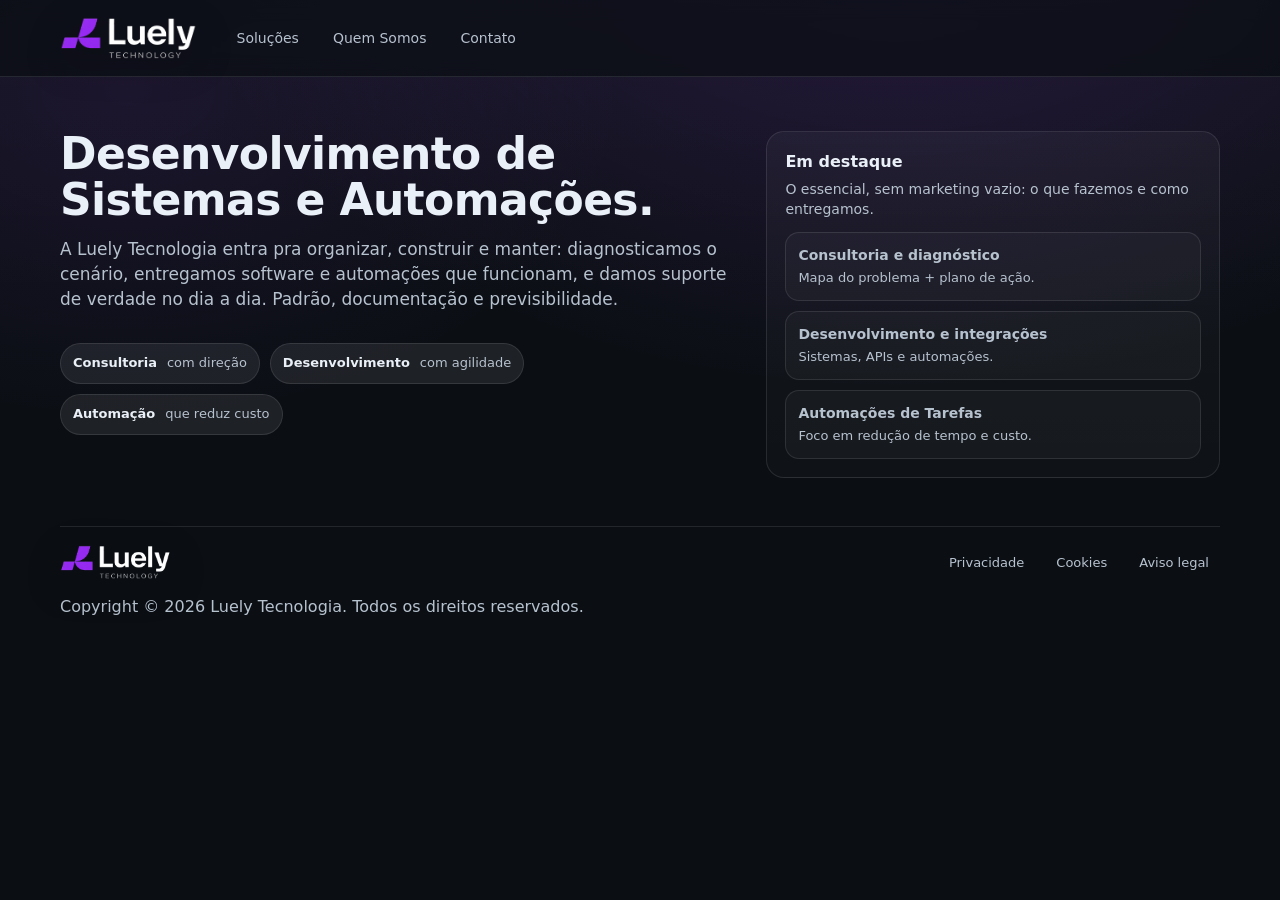
<file: index.html>
<!DOCTYPE html>
<html lang="pt-BR">
<head>
  <meta charset="utf-8" />
  <meta name="viewport" content="width=device-width,initial-scale=1" />
  <title>Luely Tecnologia | Desenvolvimento de Sistemas e Automações.</title>
  <meta name="description" content="Luely Tecnologia — consultoria de TI, desenvolvimento, automação e suporte para empresas (B2B) e pessoa física. Padrão, previsibilidade e resolução." />
  <meta name="theme-color" content="#0b0f14" />

  <link rel="icon" type="image/png" href="images/icon.png" />
  <link rel="stylesheet" href="css/styles.css" />

  <!-- Google tag (gtag.js) -->
  <script async src="https://www.googletagmanager.com/gtag/js?id=G-B98K4P756R"></script>
  <script>
    window.dataLayer = window.dataLayer || [];
    function gtag(){dataLayer.push(arguments);}
    gtag('js', new Date());
    gtag('config', 'G-B98K4P756R');
  </script>

  <script type="application/ld+json">
  {
   "@context": "https://schema.org",
   "@type": "Organization",
   "name": "Luely Tecnologia",
   "url": "https://www.luely.com.br",
   "logo": "https://www.luely.com.br/images/logo5.png"
  }
  </script>
</head>

<body>
  <!-- TOP NAV -->
  <header class="topbar">
    <div class="wrap">
      <div class="row">
        <a class="brand" href="/" aria-label="Luely Tecnologia">
          <img src="images/logo5.png" alt="Luely Tecnologia" />
        </a>

        <!-- Botão do menu (aparece no celular via CSS) 
        <button class="menu-btn" id="menuBtn" aria-label="Abrir menu" aria-expanded="false" aria-controls="mainNav">
          -->
          
        </button>

        <!-- Seu NAV, só adicionei id e class para mobile -->
        <nav id="mainNav" class="nav" aria-label="Navegação principal">
          <!-- mantém comentado como você deixou -->
          
          <a href="solucoes.html">Soluções</a>
          <a href="quem-somos.html">Quem Somos</a>
          <a href="contato.html">Contato</a>
                    
        </nav>

        <div class="actions">
          <!--
          <a class="btn primary" href="mailto:contato@luely.com.br">contate-nos</a>
          -->
        </div>
      </div>
    </div>
  </header>

  <main>
    <!-- HERO -->
    <section class="hero">
      <div class="wrap">
        <div class="grid">
          <div>
            <h1>Desenvolvimento de Sistemas e Automações.</h1>
            <p class="lead">
              A Luely Tecnologia entra pra organizar, construir e manter: diagnosticamos o cenário, entregamos software e automações
              que funcionam, e damos suporte de verdade no dia a dia. Padrão, documentação e previsibilidade.
            </p>

            <!-- você deixou vazio; mantive, mas se quiser CTA aqui depois, dá -->
            <div class="actions hero-actions">
            </div>

            <div class="kpis" aria-label="Destaques">
              <span class="chip"><b>Consultoria</b> com direção</span>
              <span class="chip"><b>Desenvolvimento</b> com agilidade</span>
              <span class="chip"><b>Automação</b> que reduz custo</span>
            </div>
          </div>

          <aside class="panel" aria-label="Destaques rápidos">
            <h3>Em destaque</h3>
            <p>O essencial, sem marketing vazio: o que fazemos e como entregamos.</p>

            <div class="mini">
              <a href="#solucoes">
                <p class="t">Consultoria e diagnóstico</p>
                <p class="d">Mapa do problema + plano de ação.</p>
              </a>
              <a href="#solucoes">
                <p class="t">Desenvolvimento e integrações</p>
                <p class="d">Sistemas, APIs e automações.</p>
              </a>
              <a href="mailto:contato@luely.com.br">
                <p class="t">Automações de Tarefas</p>
                <p class="d">Foco em redução de tempo e custo.</p>
              </a>
            </div>
          </aside>
        </div>
      </div>
    </section>

    <!-- (Você não colou a seção #solucoes aqui; deixei como está no seu HTML) -->

    <!-- FOOTER (fim da página) -->
    <footer class="footer">
      <div class="wrap">
        <div class="footgrid">
          <div>
            <a class="brand" href="#" aria-label="Luely Tecnologia">
              <img src="images/logo5.png" alt="Luely Tecnologia" style="height:34px" />
            </a>
            <p class="tiny">
              Copyright © <span id="y"></span> Luely Tecnologia. Todos os direitos reservados.
            </p>
          </div>

          <div class="links" aria-label="Links do rodapé">
            <a href="privacidade.html">Privacidade</a>
            <a href="cookies.html">Cookies</a>
            <a href="aviso-legal.html">Aviso legal</a>
          </div>
        </div>
      </div>
    </footer>
  </main>

  <script src="js/main.js"></script>
</body>
</html>
</file>
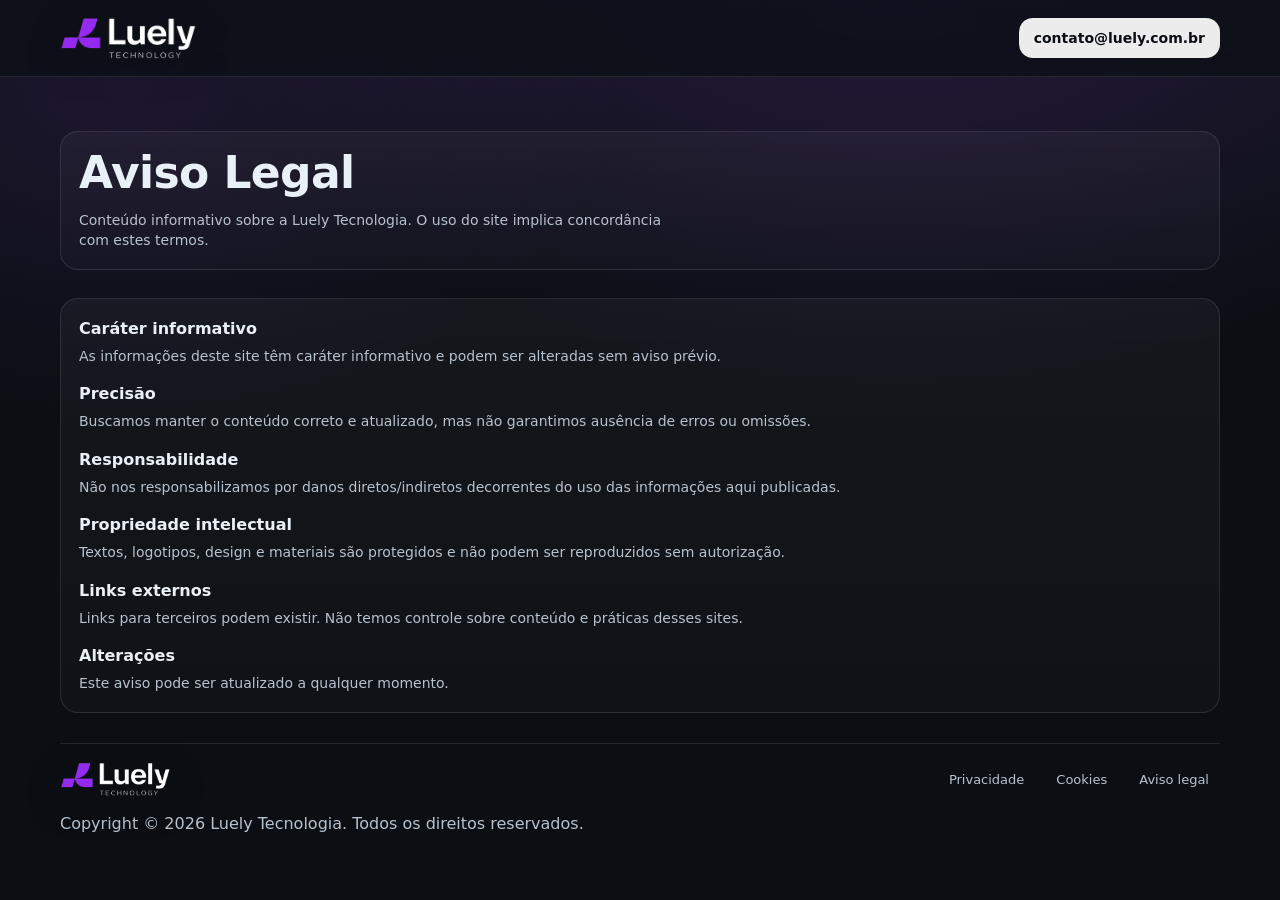
<file: aviso-legal.html>
<!DOCTYPE html>
<html lang="pt-BR">
<head>
  <meta charset="utf-8" />
  <meta name="viewport" content="width=device-width,initial-scale=1" />
  <title>Aviso Legal | Luely Tecnologia</title>
  <meta name="theme-color" content="#0b0f14" />

  <link rel="icon" type="image/png" href="images/icon.png" />
  <link rel="stylesheet" href="css/styles.css" />
</head>

<body>
  <header class="topbar">
    <div class="wrap">
      <div class="row">
        <a class="brand" href="index.html" aria-label="Luely Tecnologia">
          <img src="images/logo5.png" alt="Luely Tecnologia" />
        </a>

        <nav aria-label="Navegação principal">
          <!--
          <a href="index.html#solucoes">Soluções</a>
          <a href="mailto:contato@luely.com.br">Contato</a>
          -->
        </nav>

        <div class="actions">
          <a class="btn primary" href="mailto:contato@luely.com.br">contato@luely.com.br</a>
        </div>
      </div>
    </div>
  </header>

  <main>
    <section class="hero" style="padding-bottom: 28px;">
      <div class="wrap">
        <div class="panel">
          <h1 style="margin-top:0;">Aviso Legal</h1>
          <p class="lead" style="margin-bottom:0;">
            Conteúdo informativo sobre a Luely Tecnologia. O uso do site implica concordância com estes termos.
          </p>
        </div>
      </div>
    </section>

    <section style="padding-top: 0;">
      <div class="wrap">
        <div class="panel">
          <h3>Caráter informativo</h3>
          <p>As informações deste site têm caráter informativo e podem ser alteradas sem aviso prévio.</p>

          <h3 style="margin-top:16px;">Precisão</h3>
          <p>Buscamos manter o conteúdo correto e atualizado, mas não garantimos ausência de erros ou omissões.</p>

          <h3 style="margin-top:16px;">Responsabilidade</h3>
          <p>Não nos responsabilizamos por danos diretos/indiretos decorrentes do uso das informações aqui publicadas.</p>

          <h3 style="margin-top:16px;">Propriedade intelectual</h3>
          <p>Textos, logotipos, design e materiais são protegidos e não podem ser reproduzidos sem autorização.</p>

          <h3 style="margin-top:16px;">Links externos</h3>
          <p>Links para terceiros podem existir. Não temos controle sobre conteúdo e práticas desses sites.</p>

          <h3 style="margin-top:16px;">Alterações</h3>
          <p>Este aviso pode ser atualizado a qualquer momento.</p>
        </div>
      </div>
    </section>

    <footer class="footer">
      <div class="wrap">
        <div class="footgrid">
          <div>
            <a class="brand" href="index.html" aria-label="Luely Tecnologia">
              <img src="images/logo5.png" alt="Luely Tecnologia" style="height:34px" />
            </a>
            <p class="tiny">Copyright © <span id="y"></span> Luely Tecnologia. Todos os direitos reservados.</p>
          </div>

          <div class="links" aria-label="Links do rodapé">
            <a href="privacidade.html">Privacidade</a>
            <a href="cookies.html">Cookies</a>
            <a href="aviso-legal.html">Aviso legal</a>
          </div>
        </div>
      </div>
    </footer>
  </main>

  <script src="js/main.js"></script>
</body>
</html>
</file>
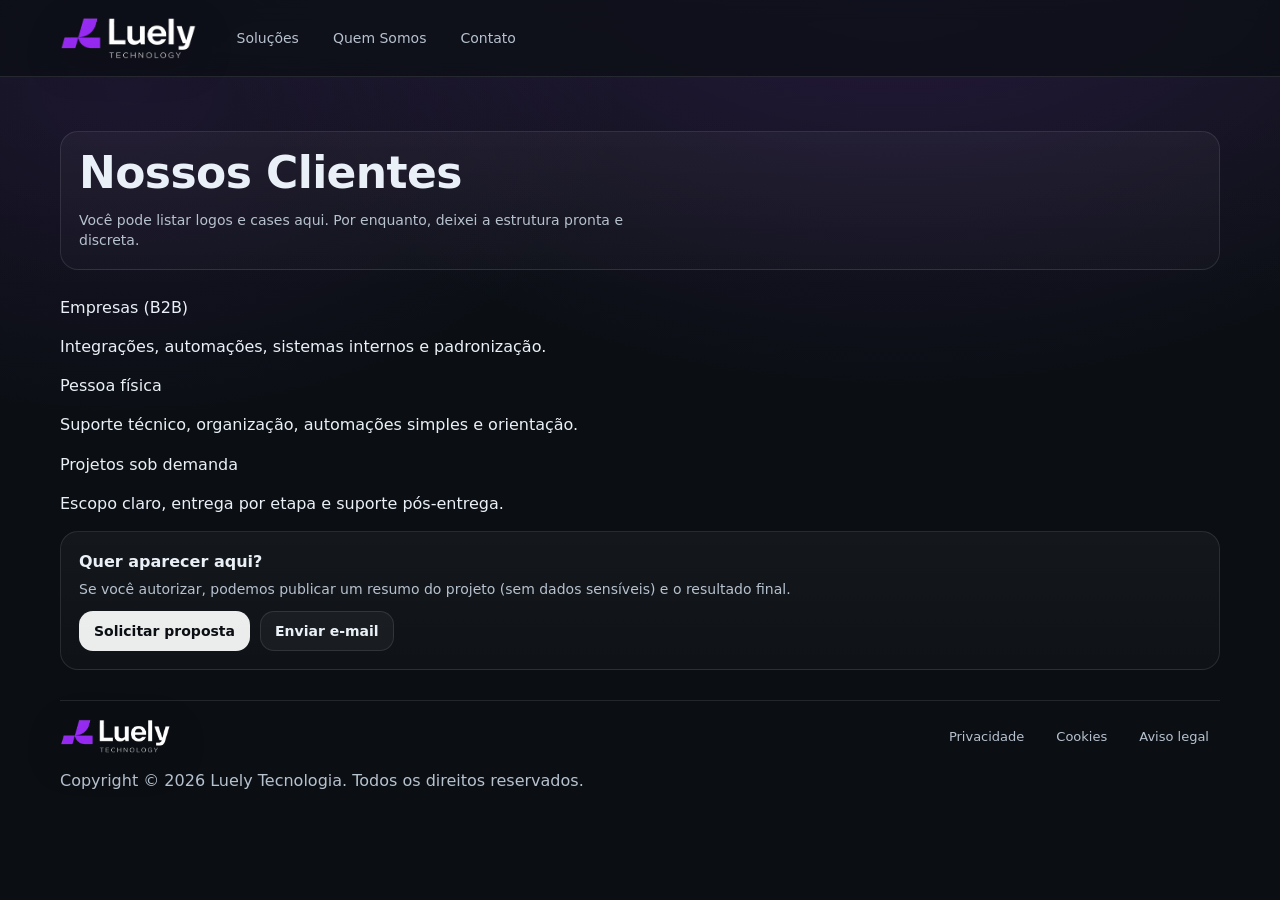
<file: clientes.html>
<!DOCTYPE html>
<html lang="pt-BR">
<head>
  <meta charset="utf-8" />
  <meta name="viewport" content="width=device-width,initial-scale=1" />
  <title>Nossos Clientes | Luely Tecnologia</title>
  <meta name="description" content="Nossos clientes e tipos de projetos atendidos pela Luely Tecnologia." />
  <meta name="theme-color" content="#0b0f14" />

  <link rel="icon" type="image/png" href="images/icon.png" />
  <link rel="stylesheet" href="css/styles.css" />
</head>

<body>
  <header class="topbar">
    <div class="wrap">
      <div class="row">
         <a class="brand" href="/" aria-label="Luely Tecnologia">
          <img src="images/logo5.png" alt="Luely Tecnologia" />
        </a>
        <!--
        <button class="menu-btn" id="menuBtn" aria-label="Abrir menu" aria-expanded="false" aria-controls="mainNav">☰</button>
        -->
        <nav id="mainNav" class="nav" aria-label="Navegação principal">
          <a href="solucoes.html">Soluções</a>
          <a href="quem-somos.html">Quem Somos</a>
          <a href="contato.html">Contato</a>
        </nav>

        <div class="actions">
        <!--
          <a class="btn primary" href="mailto:contato@luely.com.br">contate-nos</a>
        -->
        </div>
      </div>
    </div>
  </header>

  <main>
    <section class="hero" style="padding-bottom: 10px;">
      <div class="wrap">
        <div class="panel">
          <h1 style="margin-top:0;">Nossos Clientes</h1>
          <p class="lead" style="margin-bottom:0;">
            Você pode listar logos e cases aqui. Por enquanto, deixei a estrutura pronta e discreta.
          </p>
        </div>
      </div>
    </section>

    <section style="padding-top:0;">
      <div class="wrap">
        <div class="cards">
          <article class="card">
            <p class="k">Empresas (B2B)</p>
            <p class="v">Integrações, automações, sistemas internos e padronização.</p>
          </article>
          <article class="card">
            <p class="k">Pessoa física</p>
            <p class="v">Suporte técnico, organização, automações simples e orientação.</p>
          </article>
          <article class="card">
            <p class="k">Projetos sob demanda</p>
            <p class="v">Escopo claro, entrega por etapa e suporte pós-entrega.</p>
          </article>
        </div>

        <div class="panel panel-top">
          <h3>Quer aparecer aqui?</h3>
          <p>
            Se você autorizar, podemos publicar um resumo do projeto (sem dados sensíveis) e o resultado final.
          </p>
          <div class="actions" style="margin-top:12px;">
            <a class="btn primary" href="contato.html">Solicitar proposta</a>
            <a class="btn" href="mailto:contato@luely.com.br">Enviar e-mail</a>
          </div>
        </div>
      </div>
    </section>

    <footer class="footer">
      <div class="wrap">
        <div class="footgrid">
          <div>
            <a class="brand" href="index.html" aria-label="Luely Tecnologia">
              <img src="images/logo5.png" alt="Luely Tecnologia" style="height:34px" />
            </a>
            <p class="tiny">Copyright © <span id="y"></span> Luely Tecnologia. Todos os direitos reservados.</p>
          </div>
          <div class="links" aria-label="Links do rodapé">
            <a href="privacidade.html">Privacidade</a>
            <a href="cookies.html">Cookies</a>
            <a href="aviso-legal.html">Aviso legal</a>
          </div>
        </div>
      </div>
    </footer>
  </main>

  <script src="js/main.js"></script>
</body>
</html>
</file>
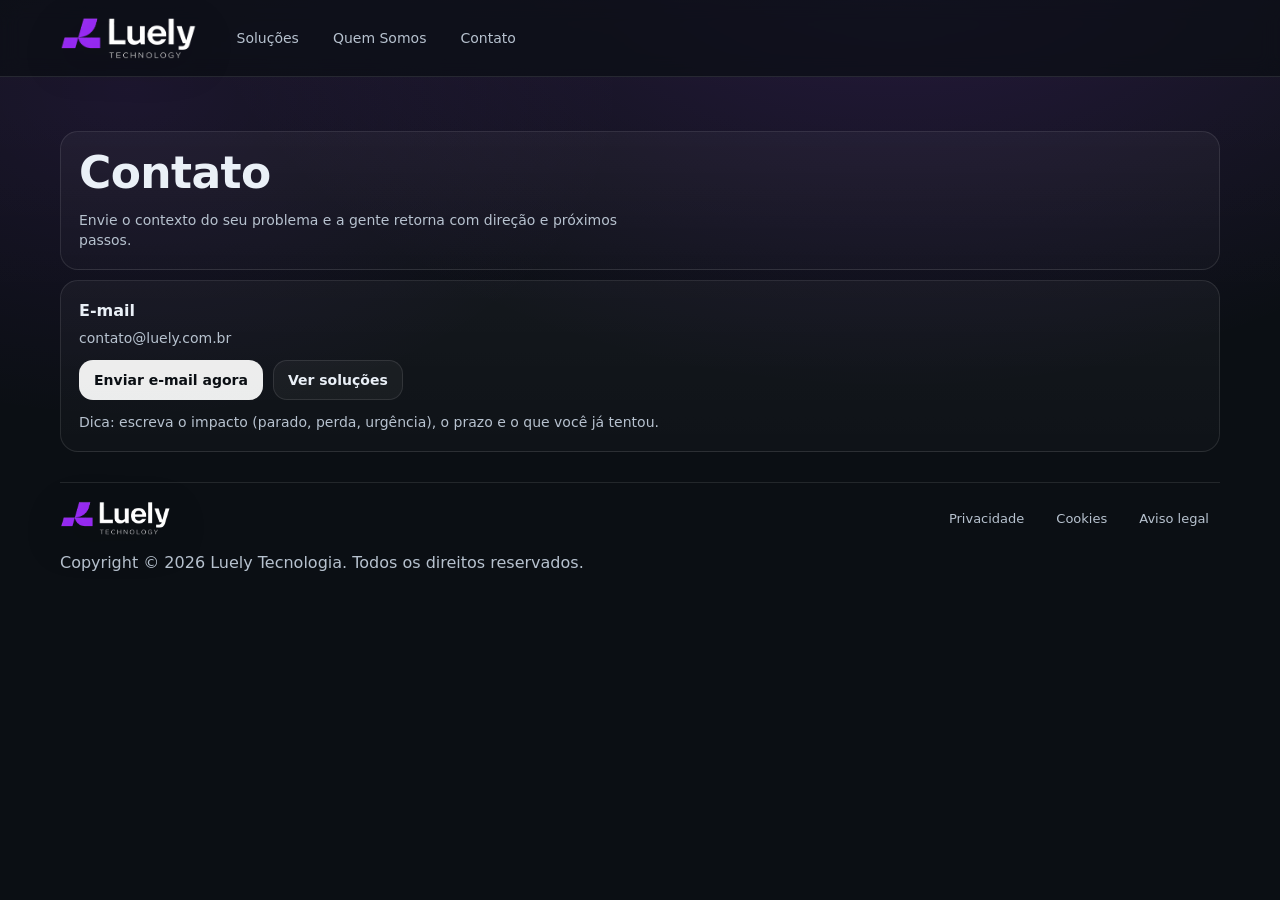
<file: contato.html>
<!DOCTYPE html>
<html lang="pt-BR">
<head>
  <meta charset="utf-8" />
  <meta name="viewport" content="width=device-width,initial-scale=1" />
  <title>Contato | Luely Tecnologia</title>
  <meta name="description" content="Contato Luely Tecnologia: fale por e-mail e descreva sua necessidade." />
  <meta name="theme-color" content="#0b0f14" />

  <link rel="icon" type="image/png" href="images/icon.png" />
  <link rel="stylesheet" href="css/styles.css" />
</head>

<body>
  <header class="topbar">
    <div class="wrap">
      <div class="row">
         <a class="brand" href="/" aria-label="Luely Tecnologia">
          <img src="images/logo5.png" alt="Luely Tecnologia" />
        </a>
        <!--
        <button class="menu-btn" id="menuBtn" aria-label="Abrir menu" aria-expanded="false" aria-controls="mainNav">☰</button>
        -->
        <nav id="mainNav" class="nav" aria-label="Navegação principal">
          <a href="solucoes.html">Soluções</a>
          <a href="quem-somos.html">Quem Somos</a>
          <a href="contato.html">Contato</a>
        </nav>

        <div class="actions">
        <!--
             <a class="btn primary" href="mailto:
          <a class="btn primary" href="mailto:contato@luely.com.br">contate-nos</a>
        -->
        </div>
      </div>
    </div>
  </header>

  <main>
    <section class="hero" style="padding-bottom: 10px;">
      <div class="wrap">
        <div class="panel">
          <h1 style="margin-top:0;">Contato</h1>
          <p class="lead" style="margin-bottom:0;">
            Envie o contexto do seu problema e a gente retorna com direção e próximos passos.
          </p>
        </div>
      </div>
    </section>

    <section style="padding-top:0;">
      <div class="wrap">
        <div class="panel">
          <h3>E-mail</h3>
          <p>contato@luely.com.br</p>

          <div class="actions" style="margin-top:12px;">
            <a class="btn primary" href="mailto:contato@luely.com.br?subject=Contato%20-%20Luely%20Tecnologia">Enviar e-mail agora</a>
            <a class="btn" href="solucoes.html">Ver soluções</a>
          </div>

          <p class="hint" style="margin-top:12px;">
            Dica: escreva o impacto (parado, perda, urgência), o prazo e o que você já tentou.
          </p>
        </div>
      </div>
    </section>

    <footer class="footer">
      <div class="wrap">
        <div class="footgrid">
          <div>
            <a class="brand" href="index.html" aria-label="Luely Tecnologia">
              <img src="images/logo5.png" alt="Luely Tecnologia" style="height:34px" />
            </a>
            <p class="tiny">Copyright © <span id="y"></span> Luely Tecnologia. Todos os direitos reservados.</p>
          </div>
          <div class="links" aria-label="Links do rodapé">
            <a href="privacidade.html">Privacidade</a>
            <a href="cookies.html">Cookies</a>
            <a href="aviso-legal.html">Aviso legal</a>
          </div>
        </div>
      </div>
    </footer>
  </main>

  <script src="js/main.js"></script>
</body>
</html>
</file>
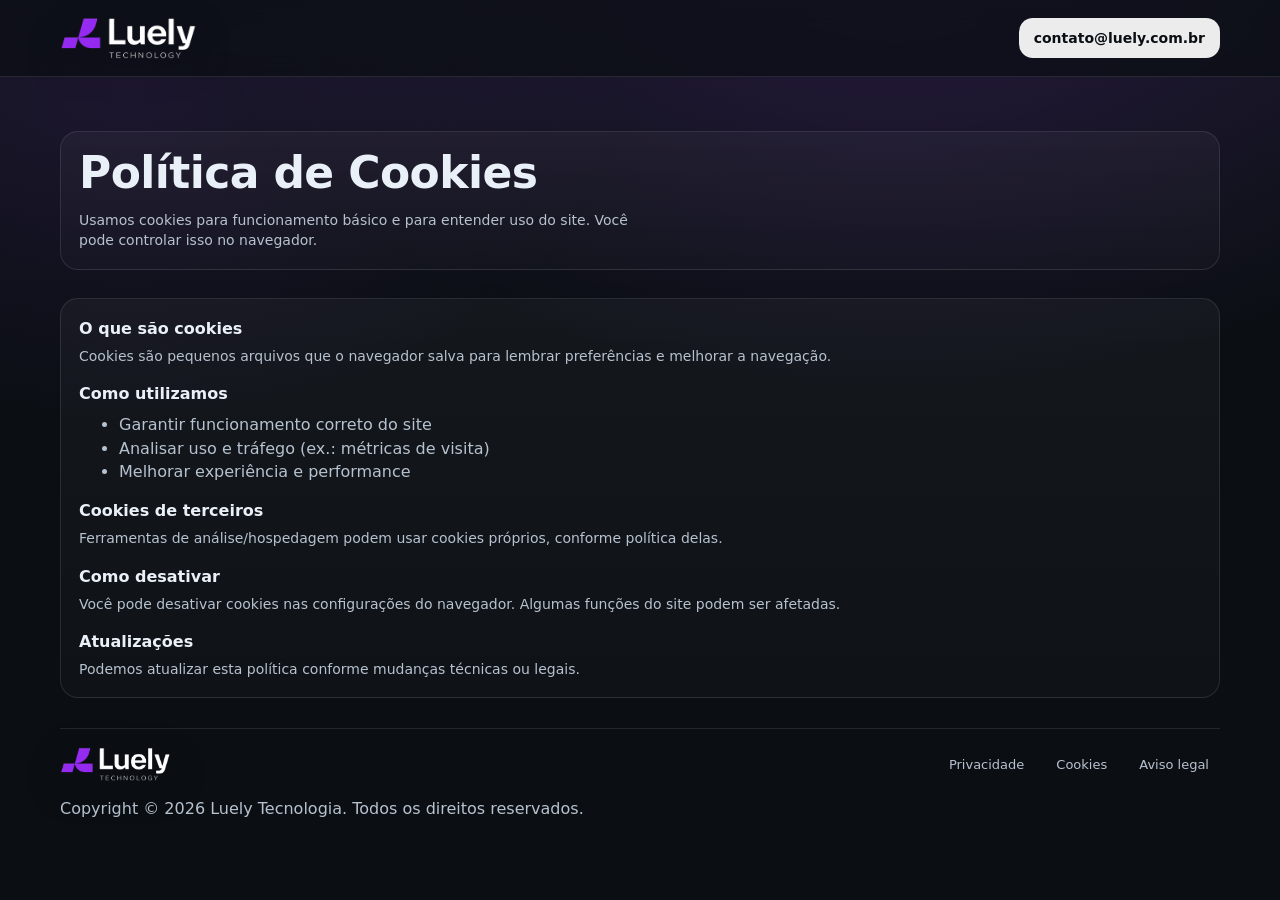
<file: cookies.html>
<!DOCTYPE html>
<html lang="pt-BR">
<head>
  <meta charset="utf-8" />
  <meta name="viewport" content="width=device-width,initial-scale=1" />
  <title>Política de Cookies | Luely Tecnologia</title>
  <meta name="theme-color" content="#0b0f14" />

  <link rel="icon" type="image/png" href="images/icon.png" />
  <link rel="stylesheet" href="css/styles.css" />
</head>

<body>
  <header class="topbar">
    <div class="wrap">
      <div class="row">
        <a class="brand" href="index.html" aria-label="Luely Tecnologia">
          <img src="images/logo5.png" alt="Luely Tecnologia" />
        </a>

        <nav aria-label="Navegação principal">
          <!--
          <a href="index.html#solucoes">Soluções</a>
          <a href="mailto:contato@luely.com.br">Contato</a>
          -->
        </nav>

        <div class="actions">
          <a class="btn primary" href="mailto:contato@luely.com.br">contato@luely.com.br</a>
        </div>
      </div>
    </div>
  </header>

  <main>
    <section class="hero" style="padding-bottom: 28px;">
      <div class="wrap">
        <div class="panel">
          <h1 style="margin-top:0;">Política de Cookies</h1>
          <p class="lead" style="margin-bottom:0;">
            Usamos cookies para funcionamento básico e para entender uso do site. Você pode controlar isso no navegador.
          </p>
        </div>
      </div>
    </section>

    <section style="padding-top: 0;">
      <div class="wrap">
        <div class="panel">
          <h3>O que são cookies</h3>
          <p>Cookies são pequenos arquivos que o navegador salva para lembrar preferências e melhorar a navegação.</p>

          <h3 style="margin-top:16px;">Como utilizamos</h3>
          <ul style="color: var(--muted); margin-top: 8px;">
            <li>Garantir funcionamento correto do site</li>
            <li>Analisar uso e tráfego (ex.: métricas de visita)</li>
            <li>Melhorar experiência e performance</li>
          </ul>

          <h3 style="margin-top:16px;">Cookies de terceiros</h3>
          <p>Ferramentas de análise/hospedagem podem usar cookies próprios, conforme política delas.</p>

          <h3 style="margin-top:16px;">Como desativar</h3>
          <p>Você pode desativar cookies nas configurações do navegador. Algumas funções do site podem ser afetadas.</p>

          <h3 style="margin-top:16px;">Atualizações</h3>
          <p>Podemos atualizar esta política conforme mudanças técnicas ou legais.</p>
        </div>
      </div>
    </section>

    <footer class="footer">
      <div class="wrap">
        <div class="footgrid">
          <div>
            <a class="brand" href="index.html" aria-label="Luely Tecnologia">
              <img src="images/logo5.png" alt="Luely Tecnologia" style="height:34px" />
            </a>
            <p class="tiny">Copyright © <span id="y"></span> Luely Tecnologia. Todos os direitos reservados.</p>
          </div>

          <div class="links" aria-label="Links do rodapé">
            <a href="privacidade.html">Privacidade</a>
            <a href="cookies.html">Cookies</a>
            <a href="aviso-legal.html">Aviso legal</a>
          </div>
        </div>
      </div>
    </footer>
  </main>

  <script src="js/main.js"></script>
</body>
</html>
</file>
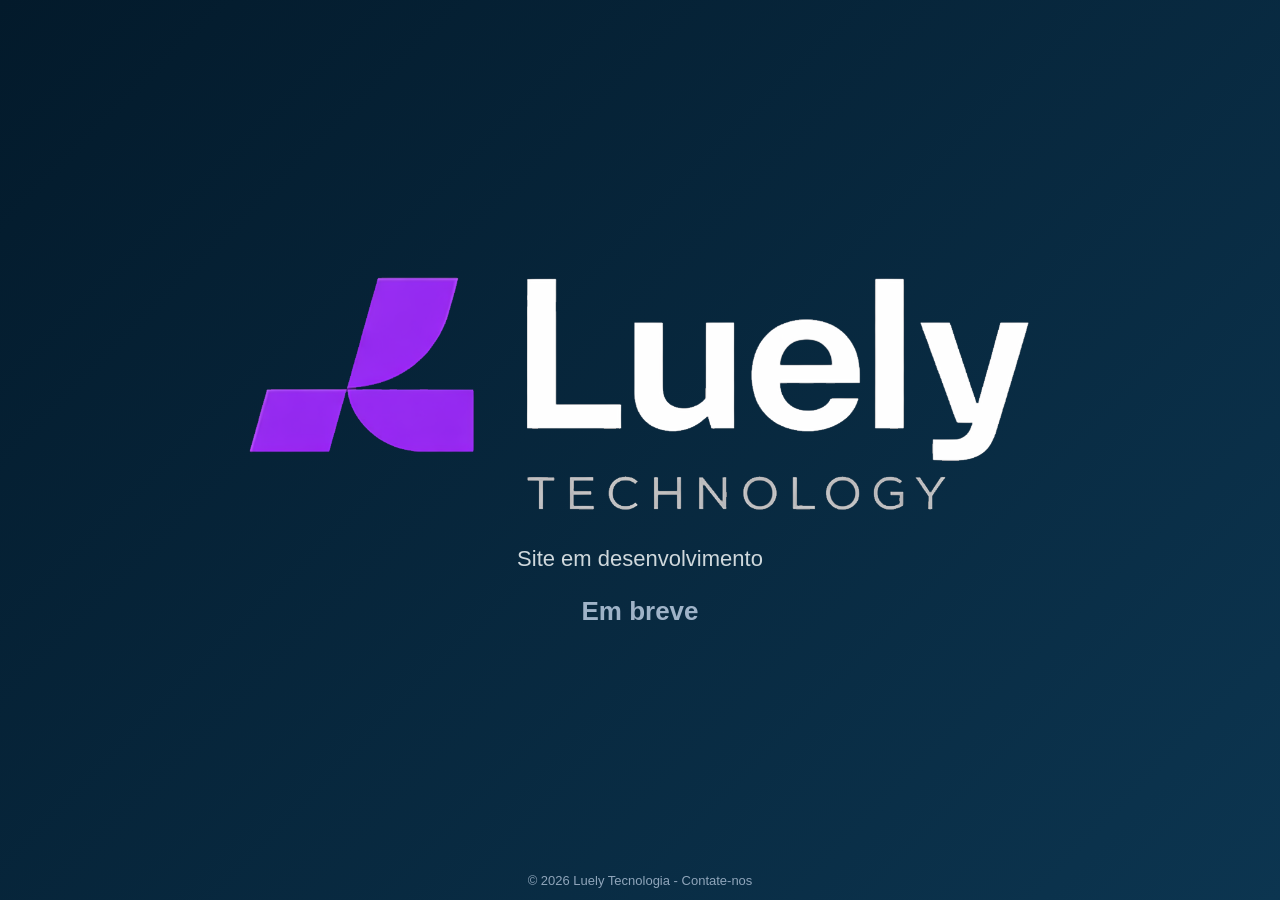
<file: index_old.html>
<!DOCTYPE html>
<html lang="pt-BR">

<head>

<!-- Google tag (gtag.js) -->
<script async src="https://www.googletagmanager.com/gtag/js?id=G-B98K4P756R"></script>
<script>
window.dataLayer = window.dataLayer || [];
function gtag(){dataLayer.push(arguments);}
gtag('js', new Date());
gtag('config', 'G-B98K4P756R');
</script>

<script type="application/ld+json">
{
 "@context": "https://schema.org",
 "@type": "Organization",
 "name": "Luely Tecnologia",
 "url": "https://www.luely.com.br",
 "logo": "https://www.luely.com.br/images/logo5.png"
}
</script>

<meta charset="UTF-8">
<meta name="viewport" content="width=device-width, initial-scale=1.0">

<title>Luely Tecnologia | Desenvolvimento de Software</title>

<meta name="description" content="Luely Tecnologia - empresa especializada em desenvolvimento de software, soluções tecnológicas e sistemas personalizados.">
<meta name="keywords" content="desenvolvimento de software, tecnologia, sistemas, programação, C#, .NET, soluções tecnológicas">
<meta name="author" content="Luely Tecnologia">

<link rel="icon" href="images/icon.png">

<meta property="og:title" content="Luely Tecnologia">
<meta property="og:description" content="Empresa especializada em desenvolvimento de software e soluções tecnológicas.">
<meta property="og:image" content="https://www.luely.com.br/images/logo5.png">
<meta property="og:url" content="https://www.luely.com.br">
<meta property="og:type" content="website">

<style>

:root{
--bg1:#031a2b;
--bg2:#0c3550;
--text:#ffffff;
--muted:#cfd8dc;
--muted2:#9fb3c8;
}

*{
box-sizing:border-box;
}

body{
margin:0;
font-family:Arial, Helvetica, sans-serif;
min-height:100vh;
display:flex;
align-items:center;
justify-content:center;
padding:24px 16px;
background:linear-gradient(135deg,var(--bg1),var(--bg2));
color:var(--text);
text-align:center;
}

.container{
width:100%;
max-width:900px;
display:flex;
flex-direction:column;
align-items:center;
gap:18px;
}

.logo{
width:min(800px,92vw);
height:auto;
display:block;
margin:0 auto 10px;
object-fit:contain;
}

p{
font-size:clamp(16px,2.2vw,22px);
margin:0;
color:var(--muted);
line-height:1.45;
}

strong{
font-size:clamp(18px,2.6vw,26px);
color:var(--muted2);
font-weight:700;
}

footer{
position:fixed;
left:0;
right:0;
bottom:12px;
text-align:center;
font-size:13px;
color:var(--muted2);
opacity:.9;
}

footer a{
color:#9fb3c8;
text-decoration:none;
}

footer a:hover{
text-decoration:underline;
}

@media (max-width:420px){
body{padding:18px 12px;}
footer{bottom:10px;font-size:12px;}
.container{gap:14px;}
}

@media (max-height:520px){
footer{position:static;margin-top:18px;}
}

</style>

</head>

<body>

<main class="container">

<img src="images/logo5.png"
class="logo"
alt="Luely Tecnologia Logo"
width="800"
height="400">

<p>Site em desenvolvimento</p>

<p><strong>Em breve</strong></p>

</main>

<footer>

<div>© 2026 Luely Tecnologia - <a href="mailto:contato@luely.com.br">Contate-nos</a>
</div>

</footer>

</body>
</html>
</file>
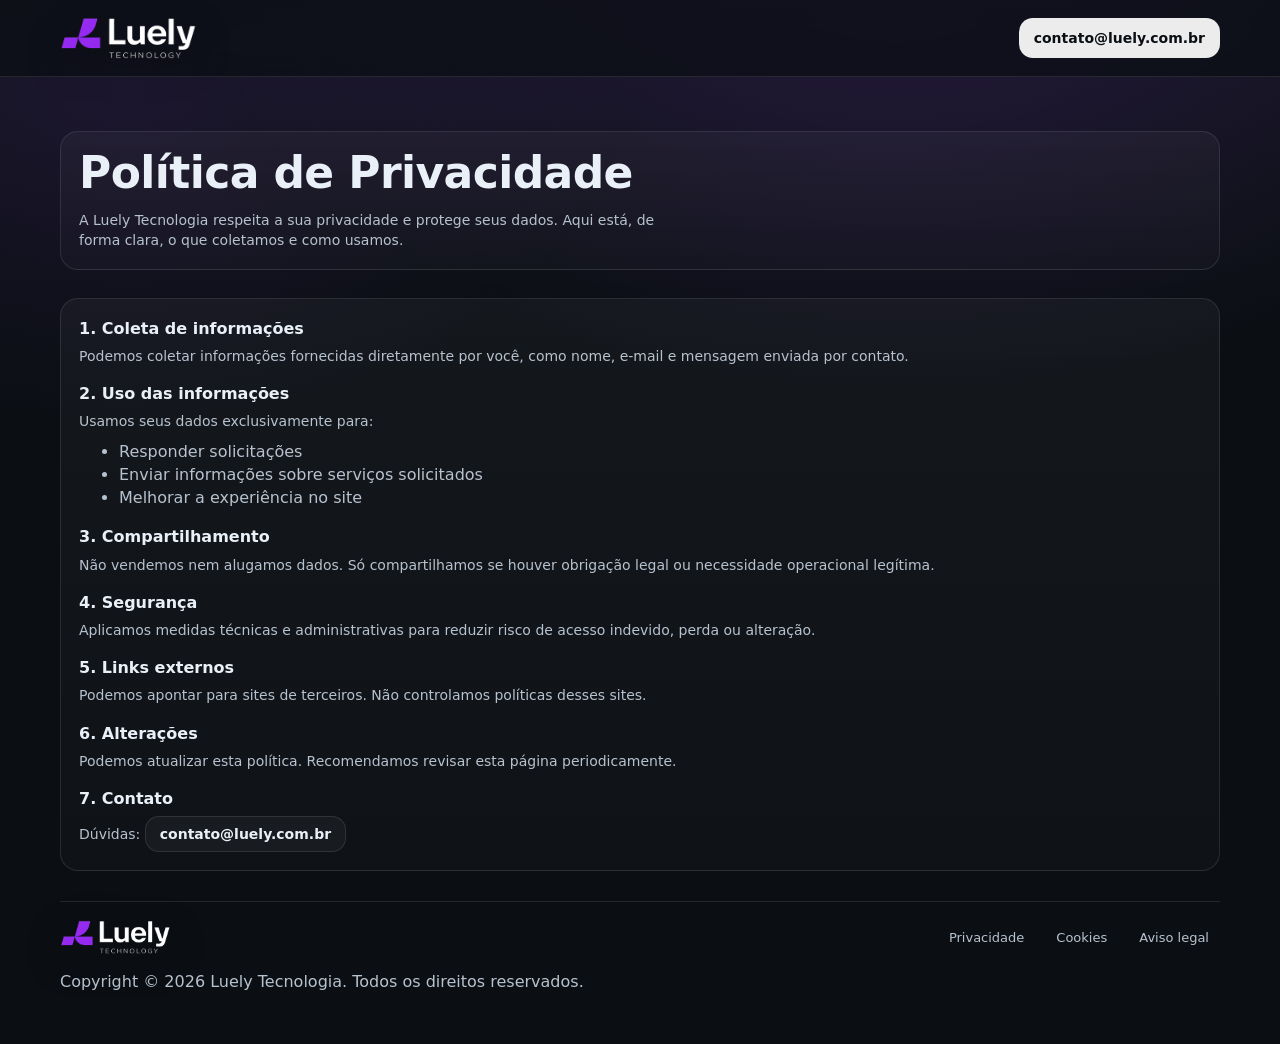
<file: privacidade.html>
<!DOCTYPE html>
<html lang="pt-BR">
<head>
  <meta charset="utf-8" />
  <meta name="viewport" content="width=device-width,initial-scale=1" />
  <title>Política de Privacidade | Luely Tecnologia</title>
  <meta name="theme-color" content="#0b0f14" />

  <link rel="icon" type="image/png" href="images/icon.png" />
  <link rel="stylesheet" href="css/styles.css" />
</head>

<body>
  <header class="topbar">
    <div class="wrap">
      <div class="row">
        <a class="brand" href="index.html" aria-label="Luely Tecnologia">
          <img src="images/logo5.png" alt="Luely Tecnologia" />
        </a>

        <nav aria-label="Navegação principal">
          <!--f="index.html#solucoes">Soluções</a>
          <a href="mailto:contato@luely.com.br">Contato</a>
          -->
        </nav>

        <div class="actions">
          <a class="btn primary" href="mailto:contato@luely.com.br">contato@luely.com.br</a>
        </div>
      </div>
    </div>
  </header>

  <main>
    <section class="hero" style="padding-bottom: 28px;">
      <div class="wrap">
        <div class="panel">
          <h1 style="margin-top:0;">Política de Privacidade</h1>
          <p class="lead" style="margin-bottom:0;">
            A Luely Tecnologia respeita a sua privacidade e protege seus dados. Aqui está, de forma clara,
            o que coletamos e como usamos.
          </p>
        </div>
      </div>
    </section>

    <section style="padding-top: 0;">
      <div class="wrap">
        <div class="panel">
          <h3>1. Coleta de informações</h3>
          <p>Podemos coletar informações fornecidas diretamente por você, como nome, e-mail e mensagem enviada por contato.</p>

          <h3 style="margin-top:16px;">2. Uso das informações</h3>
          <p>Usamos seus dados exclusivamente para:</p>
          <ul style="color: var(--muted); margin-top: 8px;">
            <li>Responder solicitações</li>
            <li>Enviar informações sobre serviços solicitados</li>
            <li>Melhorar a experiência no site</li>
          </ul>

          <h3 style="margin-top:16px;">3. Compartilhamento</h3>
          <p>Não vendemos nem alugamos dados. Só compartilhamos se houver obrigação legal ou necessidade operacional legítima.</p>

          <h3 style="margin-top:16px;">4. Segurança</h3>
          <p>Aplicamos medidas técnicas e administrativas para reduzir risco de acesso indevido, perda ou alteração.</p>

          <h3 style="margin-top:16px;">5. Links externos</h3>
          <p>Podemos apontar para sites de terceiros. Não controlamos políticas desses sites.</p>

          <h3 style="margin-top:16px;">6. Alterações</h3>
          <p>Podemos atualizar esta política. Recomendamos revisar esta página periodicamente.</p>

          <h3 style="margin-top:16px;">7. Contato</h3>
          <p>Dúvidas: <a class="btn" style="height:36px" href="mailto:contato@luely.com.br">contato@luely.com.br</a></p>
        </div>
      </div>
    </section>

    <footer class="footer">
      <div class="wrap">
        <div class="footgrid">
          <div>
            <a class="brand" href="index.html" aria-label="Luely Tecnologia">
              <img src="images/logo5.png" alt="Luely Tecnologia" style="height:34px" />
            </a>
            <p class="tiny">Copyright © <span id="y"></span> Luely Tecnologia. Todos os direitos reservados.</p>
          </div>

          <div class="links" aria-label="Links do rodapé">
            <a href="privacidade.html">Privacidade</a>
            <a href="cookies.html">Cookies</a>
            <a href="aviso-legal.html">Aviso legal</a>
          </div>
        </div>
      </div>
    </footer>
  </main>

  <script src="js/main.js"></script>
</body>
</html>
</file>
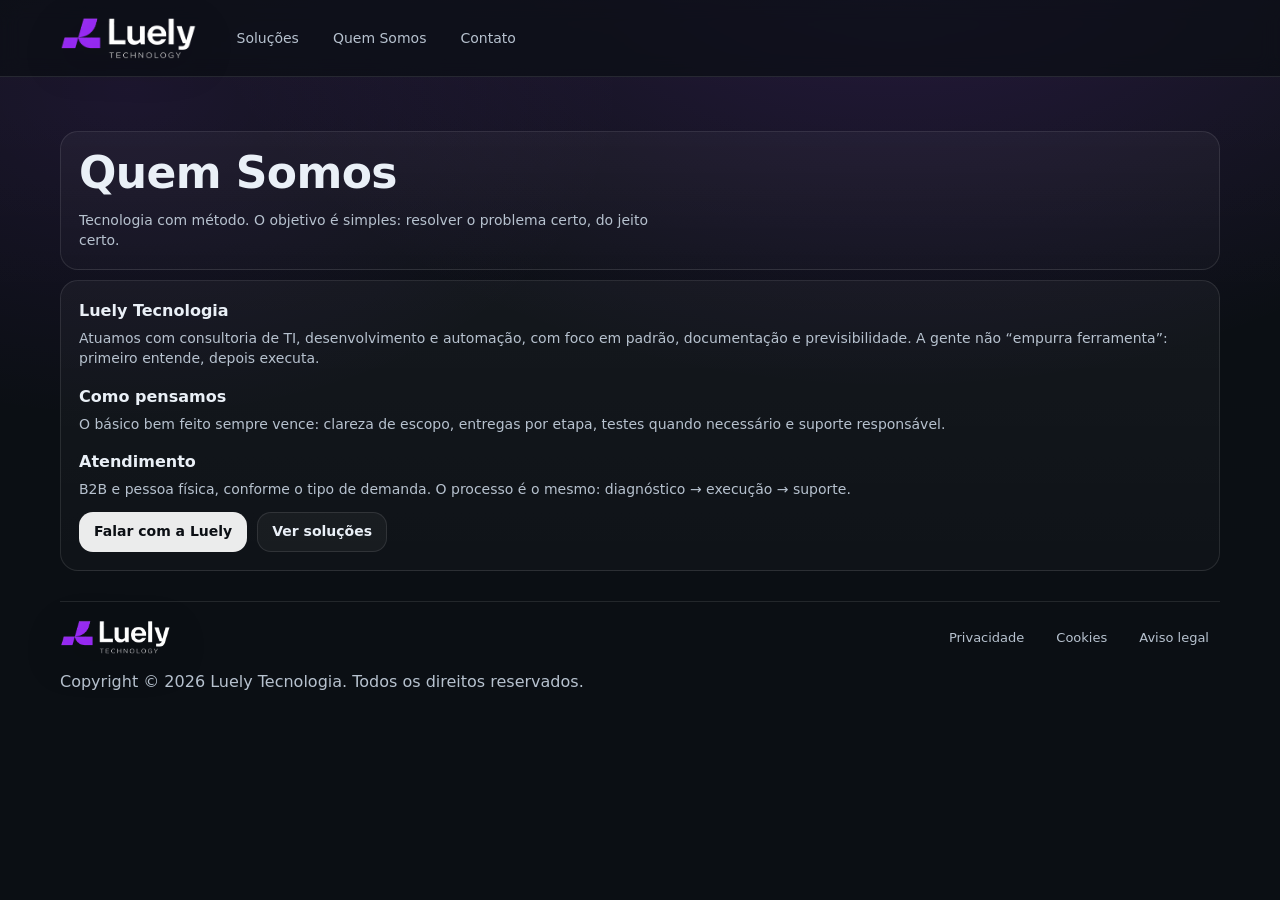
<file: quem-somos.html>
<!DOCTYPE html>
<html lang="pt-BR">
<head>
  <meta charset="utf-8" />
  <meta name="viewport" content="width=device-width,initial-scale=1" />
  <title>Quem Somos | Luely Tecnologia</title>
  <meta name="description" content="Conheça a Luely Tecnologia: consultoria, desenvolvimento, automação e suporte com padrão e previsibilidade." />
  <meta name="theme-color" content="#0b0f14" />

  <link rel="icon" type="image/png" href="images/icon.png" />
  <link rel="stylesheet" href="css/styles.css" />
</head>

<body>
  <header class="topbar">
    <div class="wrap">
      <div class="row">
         <a class="brand" href="/" aria-label="Luely Tecnologia">
          <img src="images/logo5.png" alt="Luely Tecnologia" />
        </a>
        <!--
        <button class="menu-btn" id="menuBtn" aria-label="Abrir menu" aria-expanded="false" aria-controls="mainNav">☰</button>
        -->
        <nav id="mainNav" class="nav" aria-label="Navegação principal">
          <a href="solucoes.html">Soluções</a>
          <a href="quem-somos.html">Quem Somos</a>
          <a href="contato.html">Contato</a>
        </nav>

        <div class="actions">
           <!--  
          <a class="btn primary" href="mailto:contato@luely.com.br">contate-nos</a>
          -->
        </div>
      </div>
    </div>
  </header>

  <main>
    <section class="hero" style="padding-bottom: 10px;">
      <div class="wrap">
        <div class="panel">
          <h1 style="margin-top:0;">Quem Somos</h1>
          <p class="lead" style="margin-bottom:0;">
            Tecnologia com método. O objetivo é simples: resolver o problema certo, do jeito certo.
          </p>
        </div>
      </div>
    </section>

    <section style="padding-top:0;">
      <div class="wrap">
        <div class="panel">
          <h3>Luely Tecnologia</h3>
          <p>
            Atuamos com consultoria de TI, desenvolvimento e automação, com foco em padrão, documentação e previsibilidade.
            A gente não “empurra ferramenta”: primeiro entende, depois executa.
          </p>

          <h3 style="margin-top:16px;">Como pensamos</h3>
          <p>
            O básico bem feito sempre vence: clareza de escopo, entregas por etapa, testes quando necessário e suporte responsável.
          </p>

          <h3 style="margin-top:16px;">Atendimento</h3>
          <p>
            B2B e pessoa física, conforme o tipo de demanda. O processo é o mesmo: diagnóstico → execução → suporte.
          </p>

          <div class="actions" style="margin-top:12px;">
            <a class="btn primary" href="contato.html">Falar com a Luely</a>
            <a class="btn" href="solucoes.html">Ver soluções</a>
          </div>
        </div>
      </div>
    </section>

    <footer class="footer">
      <div class="wrap">
        <div class="footgrid">
          <div>
            <a class="brand" href="index.html" aria-label="Luely Tecnologia">
              <img src="images/logo5.png" alt="Luely Tecnologia" style="height:34px" />
            </a>
            <p class="tiny">Copyright © <span id="y"></span> Luely Tecnologia. Todos os direitos reservados.</p>
          </div>
          <div class="links" aria-label="Links do rodapé">
            <a href="privacidade.html">Privacidade</a>
            <a href="cookies.html">Cookies</a>
            <a href="aviso-legal.html">Aviso legal</a>
          </div>
        </div>
      </div>
    </footer>
  </main>

  <script src="js/main.js"></script>
</body>
</html>
</file>
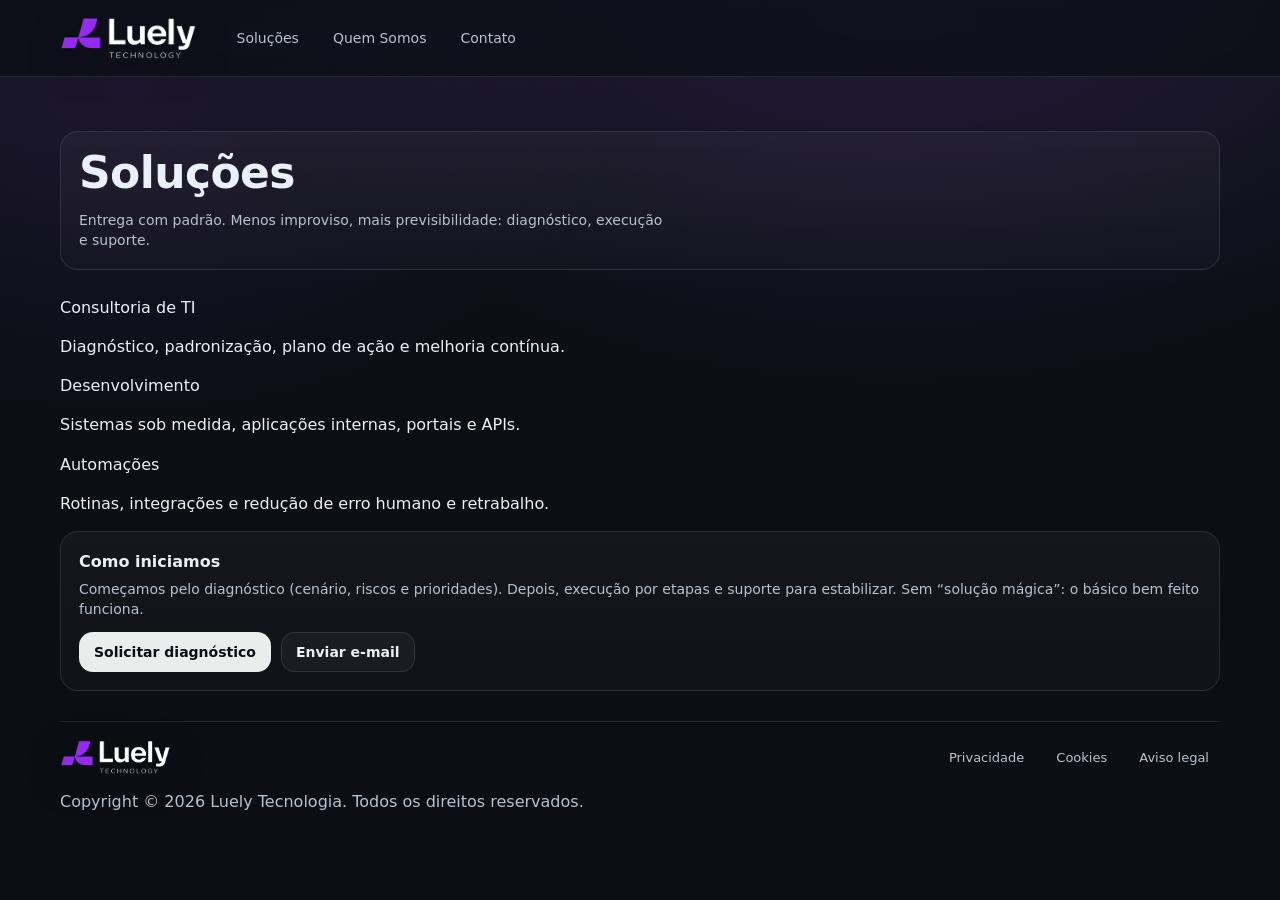
<file: solucoes.html>
<!DOCTYPE html>
<html lang="pt-BR">
<head>
  <meta charset="utf-8" />
  <meta name="viewport" content="width=device-width,initial-scale=1" />
  <title>Soluções | Luely Tecnologia</title>
  <meta name="description" content="Soluções da Luely Tecnologia: consultoria de TI, desenvolvimento de sistemas, integrações e automações." />
  <meta name="theme-color" content="#0b0f14" />

  <link rel="icon" type="image/png" href="images/icon.png" />
  <link rel="stylesheet" href="css/styles.css" />
</head>

<body>
  <header class="topbar">
    <div class="wrap">
      <div class="row">
         <a class="brand" href="/" aria-label="Luely Tecnologia">
          <img src="images/logo5.png" alt="Luely Tecnologia" />
        </a>
        <!--
        <button class="menu-btn" id="menuBtn" aria-label="Abrir menu" aria-expanded="false" aria-controls="mainNav">☰</button>
        -->
        <nav id="mainNav" class="nav" aria-label="Navegação principal">
          <a href="solucoes.html">Soluções</a>
          <a href="quem-somos.html">Quem Somos</a>
          <a href="contato.html">Contato</a>
        </nav>

        <div class="actions">
            <!--
          <a class="btn primary" href="mailto:contato@luely.com.br">contate-nos</a>
          -->
        </div>
      </div>
    </div>
  </header>

  <main>
    <section class="hero" style="padding-bottom: 10px;">
      <div class="wrap">
        <div class="panel">
          <h1 style="margin-top:0;">Soluções</h1>
          <p class="lead" style="margin-bottom:0;">
            Entrega com padrão. Menos improviso, mais previsibilidade: diagnóstico, execução e suporte.
          </p>
        </div>
      </div>
    </section>

    <section style="padding-top: 0;">
      <div class="wrap">
        <div class="cards">
          <article class="card">
            <p class="k">Consultoria de TI</p>
            <p class="v">Diagnóstico, padronização, plano de ação e melhoria contínua.</p>
          </article>
          <article class="card">
            <p class="k">Desenvolvimento</p>
            <p class="v">Sistemas sob medida, aplicações internas, portais e APIs.</p>
          </article>
          <article class="card">
            <p class="k">Automações</p>
            <p class="v">Rotinas, integrações e redução de erro humano e retrabalho.</p>
          </article>
        </div>

        <div class="panel panel-top">
          <h3>Como iniciamos</h3>
          <p>
            Começamos pelo diagnóstico (cenário, riscos e prioridades). Depois, execução por etapas e suporte para estabilizar.
            Sem “solução mágica”: o básico bem feito funciona.
          </p>
          <div class="actions" style="margin-top:12px;">
            <a class="btn primary" href="contato.html">Solicitar diagnóstico</a>
            <a class="btn" href="mailto:contato@luely.com.br">Enviar e-mail</a>
          </div>
        </div>
      </div>
    </section>

    <footer class="footer">
      <div class="wrap">
        <div class="footgrid">
          <div>
            <a class="brand" href="index.html" aria-label="Luely Tecnologia">
              <img src="images/logo5.png" alt="Luely Tecnologia" style="height:34px" />
            </a>
            <p class="tiny">Copyright © <span id="y"></span> Luely Tecnologia. Todos os direitos reservados.</p>
          </div>
          <div class="links" aria-label="Links do rodapé">
            <a href="privacidade.html">Privacidade</a>
            <a href="cookies.html">Cookies</a>
            <a href="aviso-legal.html">Aviso legal</a>
          </div>
        </div>
      </div>
    </footer>
  </main>

  <script src="js/main.js"></script>
</body>
</html>
</file>
<file: css/styles.css>
:root{
  --bg:#0b0f14;
  --text:#eaf0f7;
  --muted:#b7c2cf;
  --line:rgba(255,255,255,.10);
  --chip:rgba(255,255,255,.08);
  --max:1200px;
  --r:18px;
}

*{box-sizing:border-box}
html,body{height:100%}

body{
  margin:0;
  min-height:100%;
  font-family: ui-sans-serif, system-ui, -apple-system, Segoe UI, Roboto, Helvetica, Arial;
  background: var(--bg);
  color:var(--text);
  line-height:1.45;
  position: relative;
  overflow-x: hidden;
}

/* FUNDO FIXO */
body::before{
  content:"";
  position: fixed;
  inset: 0;
  z-index: -1;
  pointer-events: none;

  background:
    radial-gradient(1200px 800px at 70% -10%, rgba(156,60,255,.18), transparent 60%),
    radial-gradient(900px 600px at 10% 10%, rgba(156,60,255,.10), transparent 55%),
    linear-gradient(180deg, rgba(255,255,255,.02), transparent 35%),
    var(--bg);
}

a{color:inherit;text-decoration:none}
a:hover{opacity:.92}

.wrap{
  max-width:var(--max);
  margin:0 auto;
  padding:0 20px;
}

/* TOP BAR */
.topbar{
  position:sticky;
  top:0;
  z-index:50;
  background:rgba(11,15,20,.72);
  backdrop-filter: blur(10px);
  border-bottom:1px solid var(--line);
}

.topbar .row{
  height:76px;
  display:flex;
  align-items:center;
  gap:30px;
}

/* LOGO */
.brand{
  display:flex;
  align-items:center;
  gap:12px;
}

.brand img{
  height:42px;
  width:auto;
  display:block;
  filter: drop-shadow(0 10px 20px rgba(0,0,0,.35));
}

/* NAV */
nav{
  display:flex;
  align-items:center;
  gap:14px;
}

nav a{
  font-size:14px;
  color:var(--muted);
  padding:10px 10px;
  border-radius:12px;
}

nav a:hover{
  background:var(--chip);
  color:var(--text);
}

/* botão direita */
.actions{
  margin-left:auto;
  display:flex;
  align-items:center;
  gap:10px;
}

/* BOTÕES */
.btn{
  display:inline-flex;
  align-items:center;
  justify-content:center;
  height:40px;
  padding:0 14px;
  border-radius:14px;
  border:1px solid var(--line);
  background:rgba(255,255,255,.04);
  color:var(--text);
  font-size:14px;
  font-weight:650;
  white-space:nowrap;
}

.btn:hover{
  background:rgba(255,255,255,.07);
}

.btn.primary{
  background:rgba(255,255,255,.92);
  color:#0b0f14;
  border-color:transparent;
}

.btn.primary:hover{
  background:#fff;
}

/* HERO */
.hero{padding:54px 0 18px}

.hero .grid{
  display:grid;
  grid-template-columns: 1.2fr .8fr;
  gap:26px;
  align-items:start;
}

h1{
  margin:0 0 14px;
  font-size:44px;
  line-height:1.05;
  letter-spacing:-.6px;
}

.lead{
  margin:0 0 18px;
  color:var(--muted);
  font-size:17px;
  max-width:66ch;
}

.hero-actions{gap:12px;margin-top:10px}

/* KPIs */
.kpis{
  display:flex;
  flex-wrap:wrap;
  gap:10px;
  margin-top:14px;
}

.chip{
  display:inline-flex;
  align-items:center;
  gap:10px;
  padding:10px 12px;
  border-radius:999px;
  background:var(--chip);
  border:1px solid var(--line);
  color:var(--muted);
  font-size:13px;
}

.chip b{
  color:var(--text);
  font-weight:800;
}

/* PANEL */
.panel{
  border:1px solid var(--line);
  background: linear-gradient(180deg, rgba(255,255,255,.04), rgba(255,255,255,.02));
  border-radius: var(--r);
  padding:18px;
}

.panel h3{margin:0 0 6px;font-size:16px}
.panel p{margin:0;color:var(--muted);font-size:14px}

.mini{
  display:flex;
  gap:10px;
  flex-direction:column;
  margin-top:12px;
}

.mini a{
  display:block;
  padding:12px 12px;
  border-radius:14px;
  border:1px solid var(--line);
  background:rgba(255,255,255,.03);
}

.mini a:hover{
  background:rgba(255,255,255,.06);
}

.mini .t{
  font-weight:800;
  font-size:14px;
  margin:0 0 4px;
}

.mini .d{
  margin:0;
  color:var(--muted);
  font-size:13px;
}

/* FOOTER */
.footer{
  padding:30px 0 34px;
  color:var(--muted);
}

.footgrid{
  display:grid;
  grid-template-columns: 1fr 1fr;
  gap:14px;
  align-items:start;
  border-top:1px solid var(--line);
  padding-top:18px;
}

.links{
  display:flex;
  flex-wrap:wrap;
  gap:10px;
  justify-content:flex-end;
}

.links a{
  color:var(--muted);
  font-size:13px;
  padding:8px 10px;
  border-radius:12px;
  border:1px solid transparent;
}

.links a:hover{
  border-color:var(--line);
  background:rgba(255,255,255,.03);
  color:var(--text);
}

/* BOTÃO MENU MOBILE */
.menu-btn{
  display:none;
  height:40px;
  padding:0 14px;
  border-radius:14px;
  border:1px solid var(--line);
  background:rgba(255,255,255,.04);
  color:var(--text);
  font-size:16px;
}

/* RESPONSIVO */
@media (max-width: 900px){

  .topbar .row{
    flex-wrap:wrap;
    height:auto;
    padding:12px 0;
  }

  nav{
    width:100%;
    flex-direction:column;
    align-items:flex-start;
    display:none;
  }

  nav.open{
    display:flex;
  }

  .menu-btn{
    display:inline-flex;
    margin-left:auto;
  }

  .hero .grid{
    grid-template-columns:1fr;
  }

  h1{
    font-size:36px;
  }

  .links{
    justify-content:flex-start;
  }

  .footgrid{
    grid-template-columns:1fr;
  }
}

@media (max-width:480px){

  h1{
    font-size:30px;
  }

  .lead{
    font-size:15px;
  }

  section{
    padding:22px 0;
  }

  .panel{
    padding:14px;
  }
}
</file>
